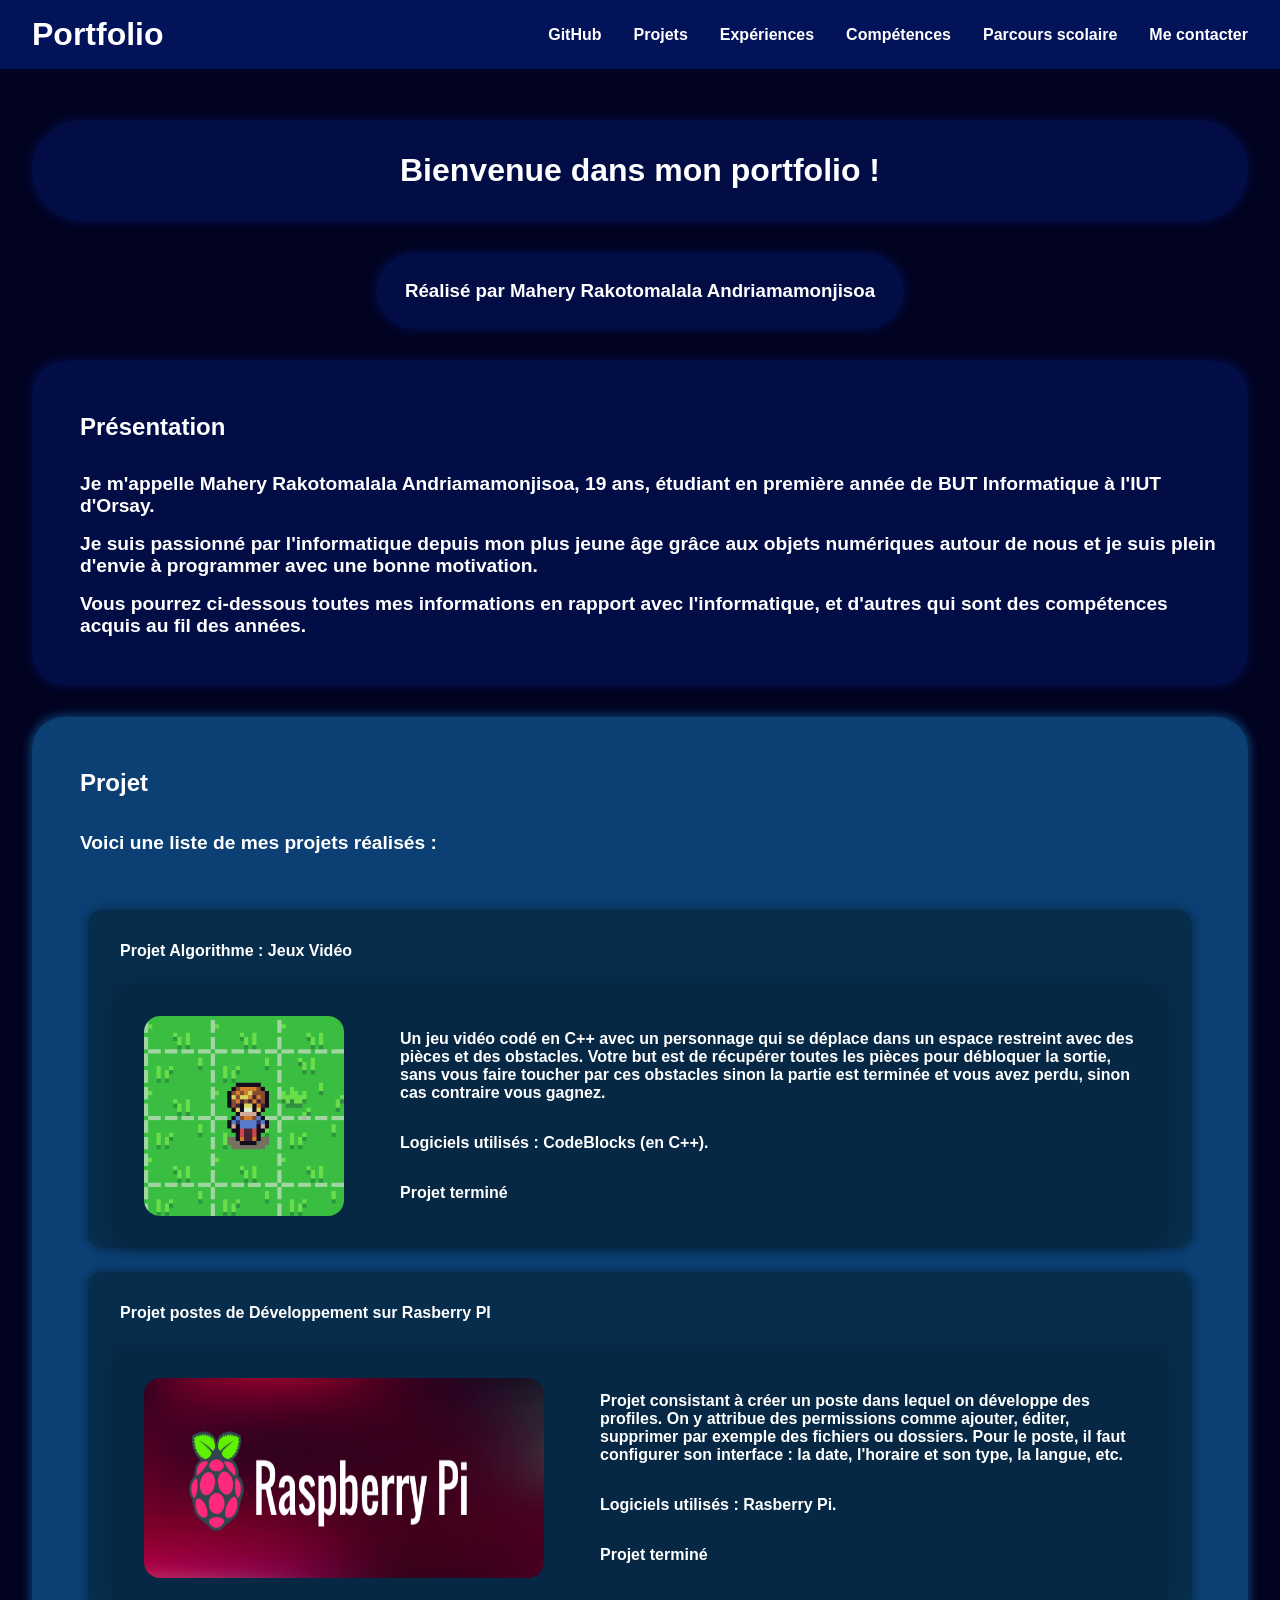
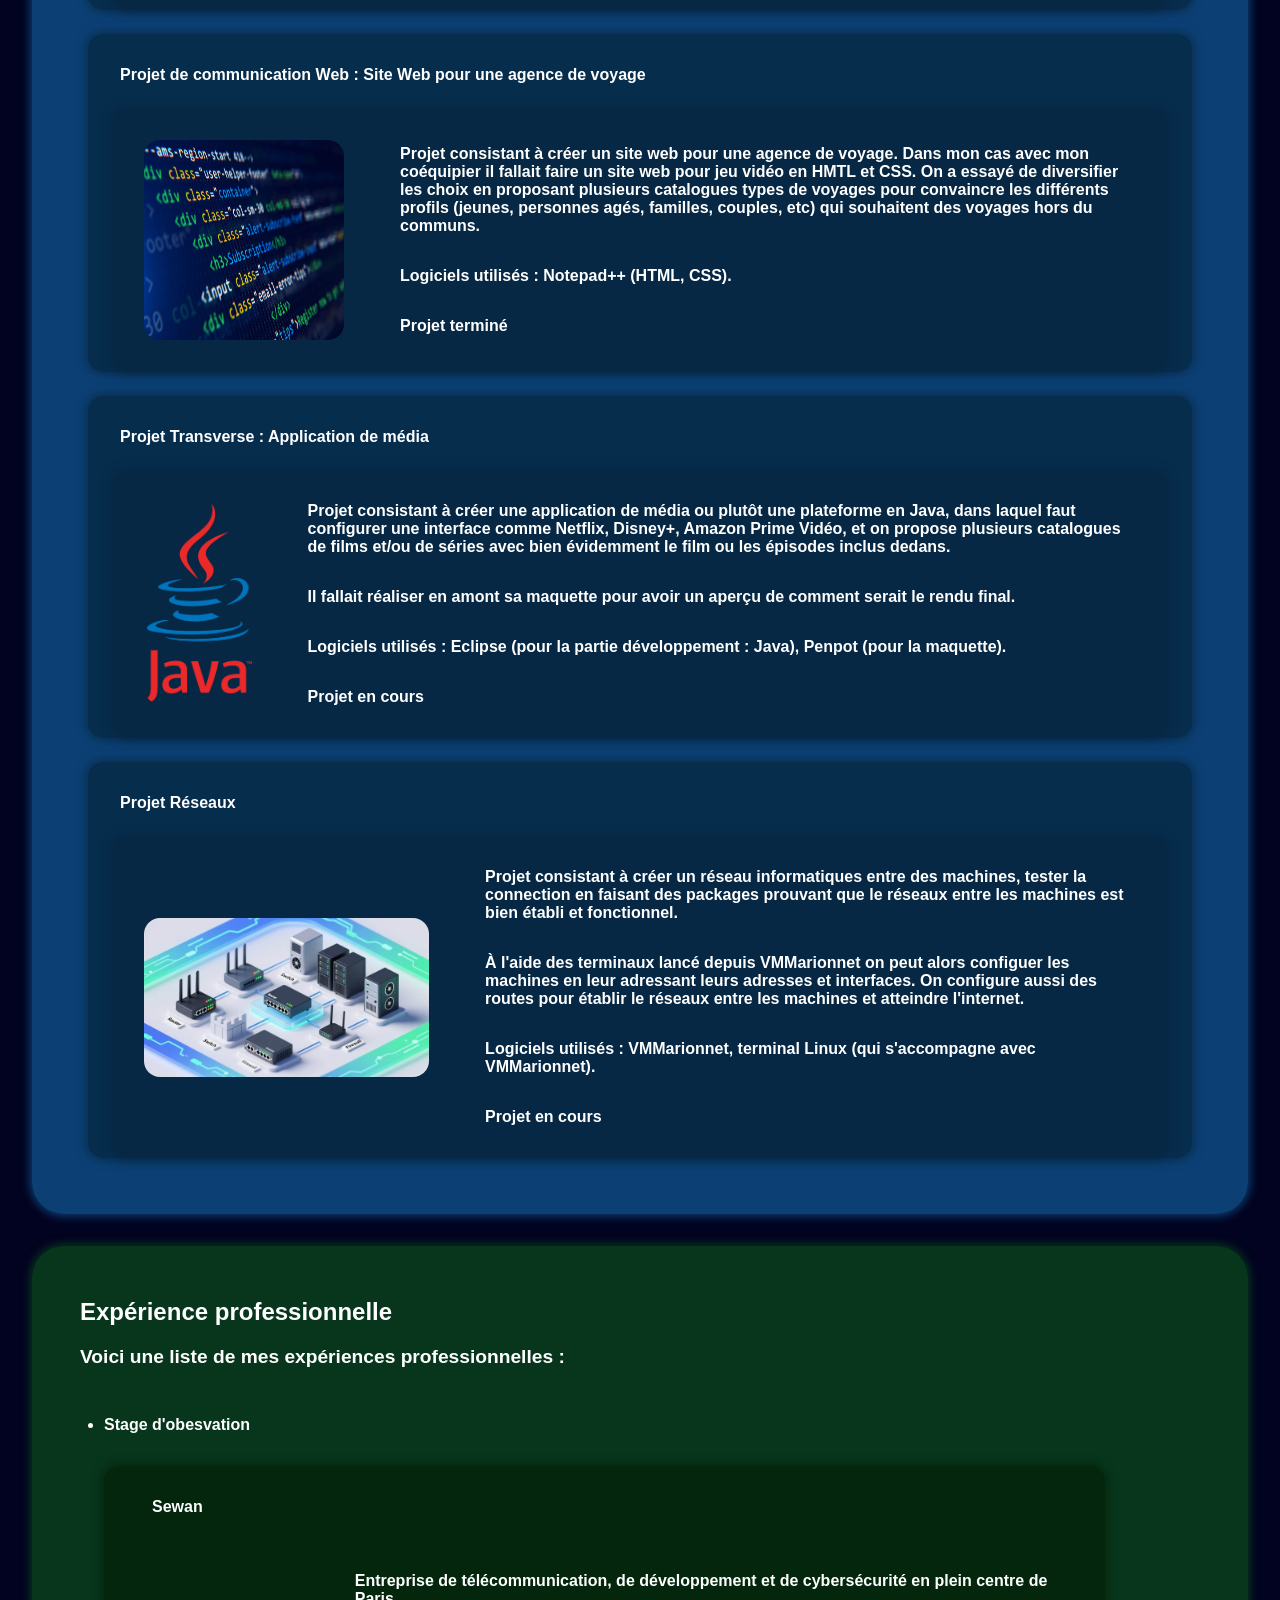
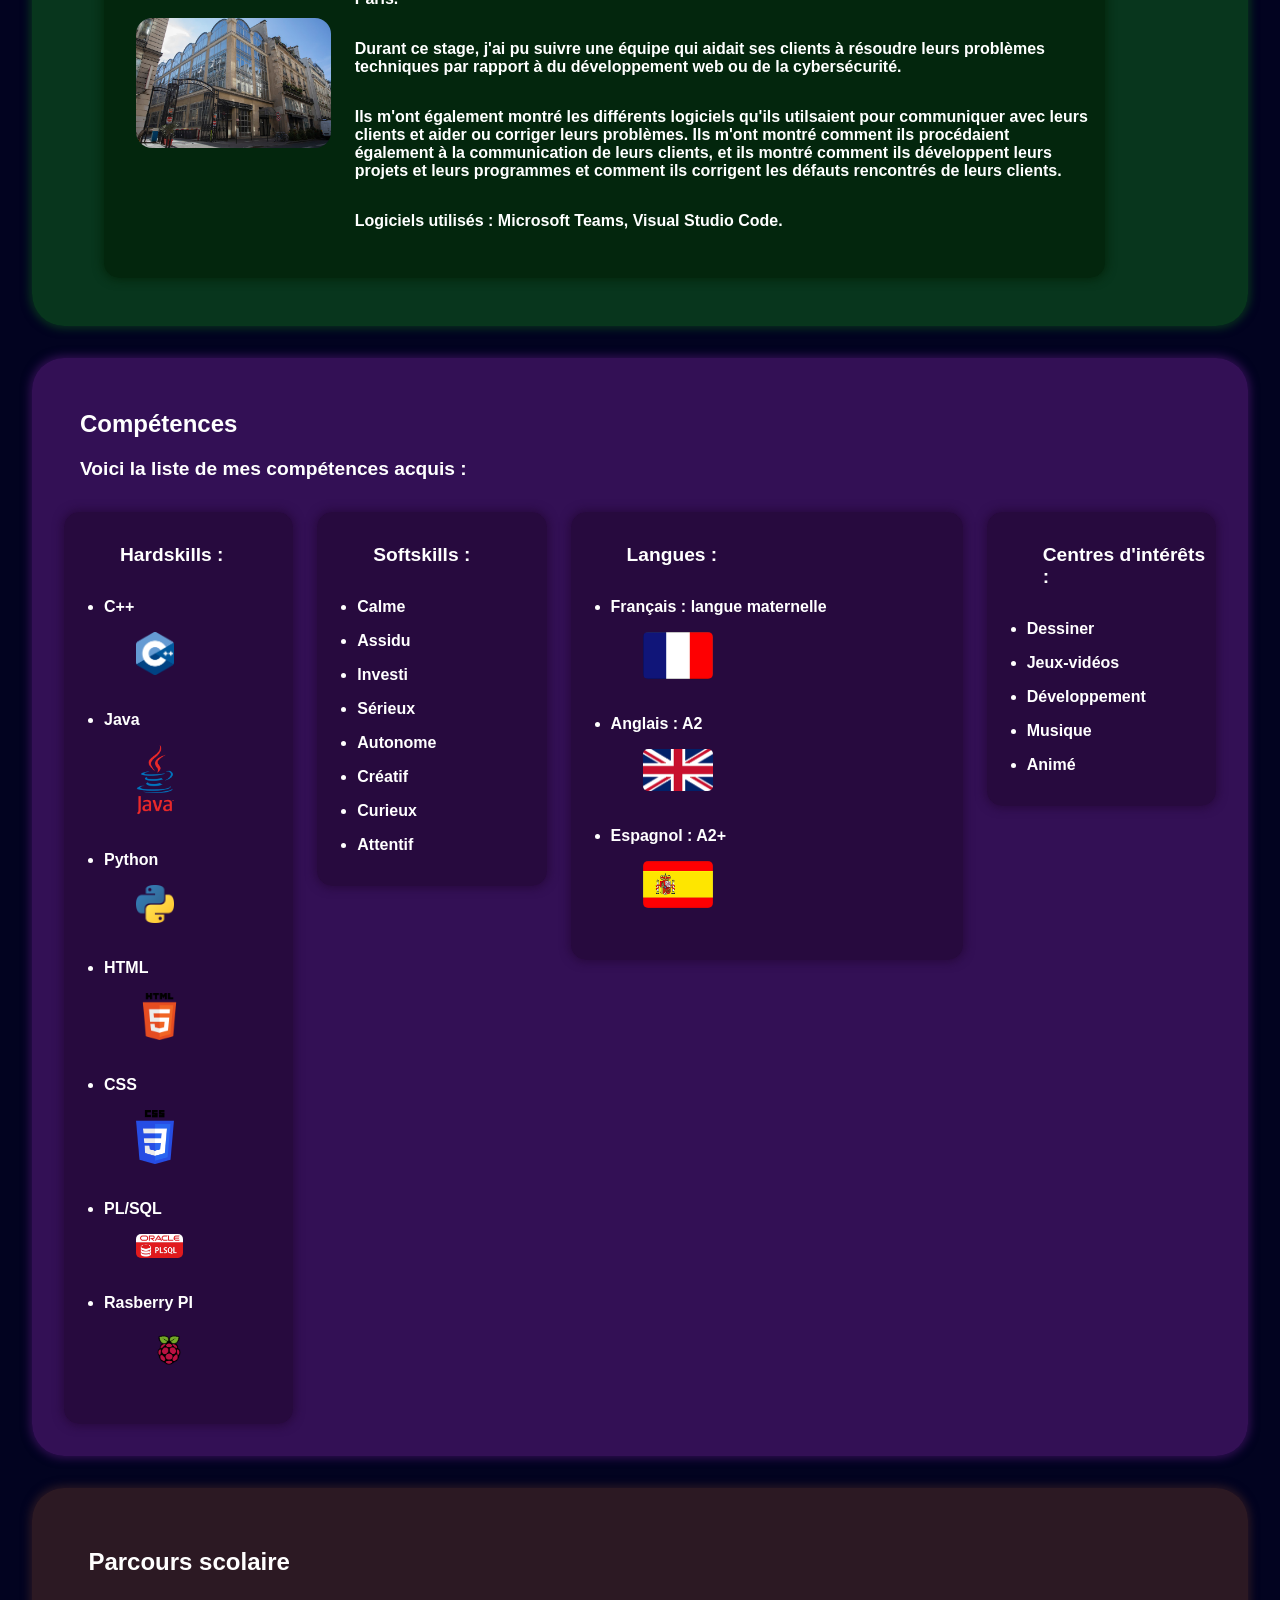
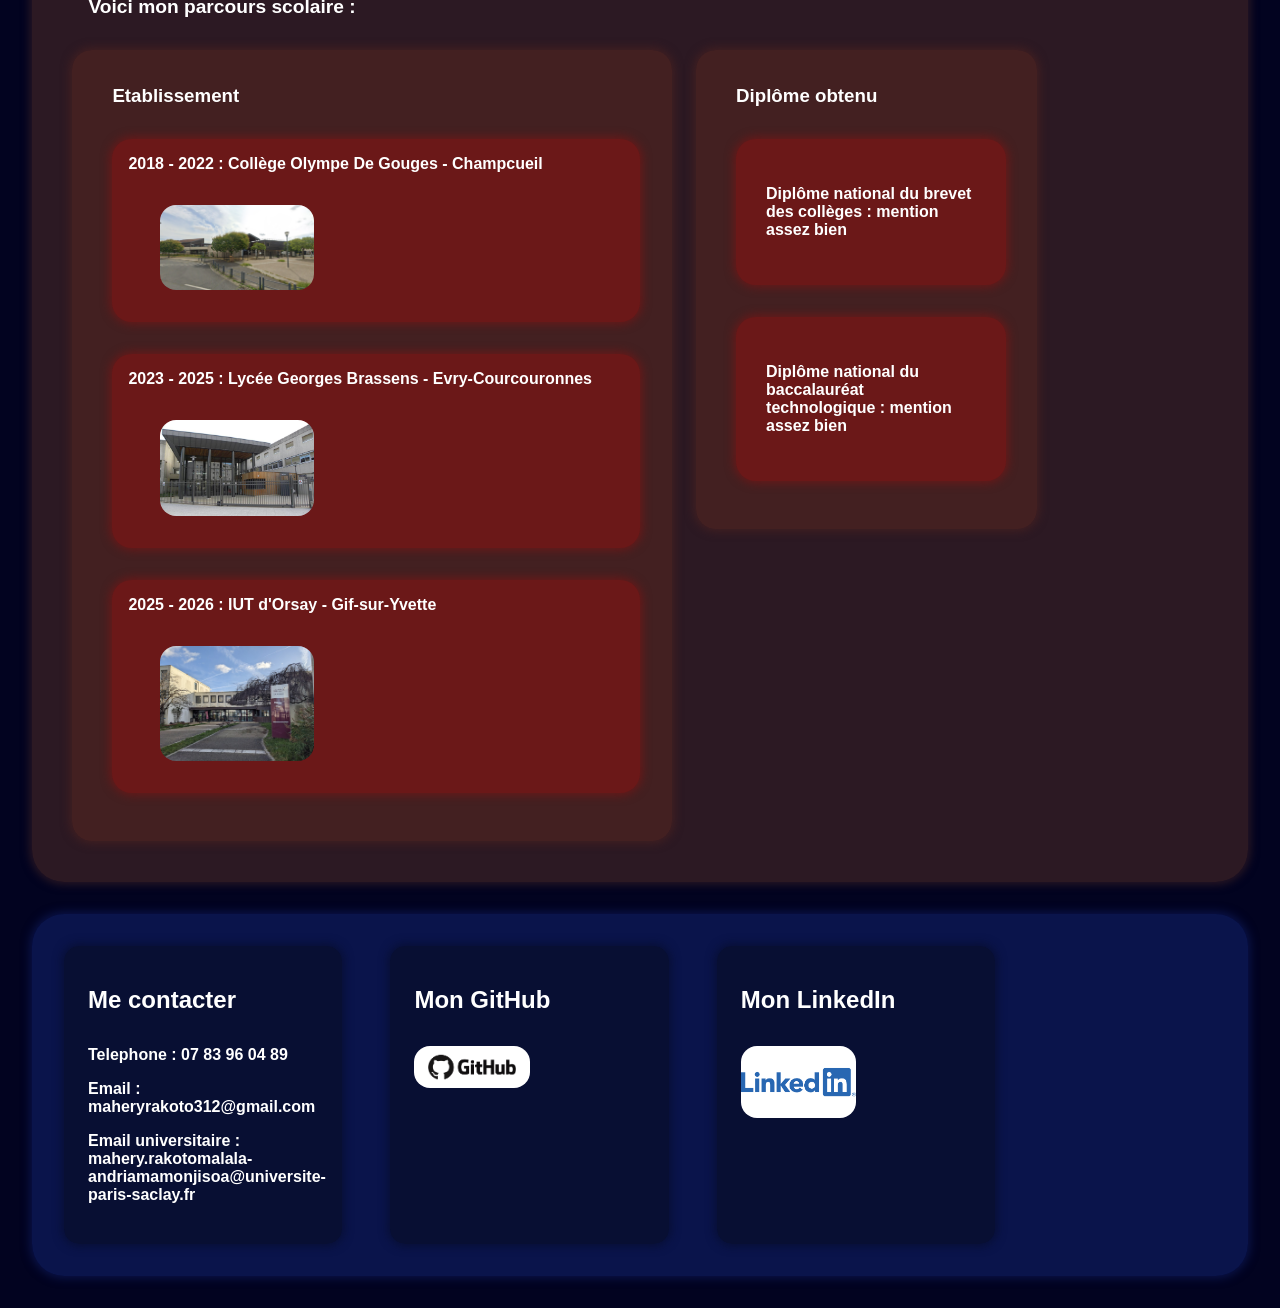
<file: index.html>
<!DOCTYPE html>
    <html lang="fr">
    <head>
        <meta charset="UTF-8">
        <meta http-equiv="X-UA-Compatible" content="IE=edge">
        <meta name="viewport" content="width=device-width, initial-scale=1.0">
        <link rel="stylesheet" href="css/affichage.css">
        <title>Portfolio Mahery Rakotomalala Andriamamonjisoa</title>
    </head>
    <body>
        <header>
            <div class="top">
                <h1 class="titre"><a class="titrep" href="#top">Portfolio</a></h1>
                    <nav>
                        <ul>
                            <li><a href="https://github.com/Mahery-code">GitHub</a></li>
                            <li><a href="#projet">Projets</a></li>
                            <li><a href="#experience">Expériences</a></li>
                            <li><a href="#competences">Compétences</a></li>
                            <li><a href="#parcours">Parcours scolaire</a></li>
                            <li><a href="#contact">Me contacter</a></li>
                        </ul>
                    </nav>
            </div>

        </header>
        <main> 
            <div class = "hautpage">
            <p class="titrepage">Bienvenue dans mon portfolio !</p>
            
            </div>

            <div class ="hautpage2">
                <h3>Réalisé par Mahery Rakotomalala Andriamamonjisoa</h3>
                
            
            </div>





            <section class ="accueil">

                <div class="presentation">
                    <h2>Présentation</h2>
                    <div class="descpresentfirst">
                        <p class = "descpresent">
                            Je m'appelle Mahery Rakotomalala Andriamamonjisoa, 19 ans, étudiant en première année de BUT Informatique à l'IUT d'Orsay. 
                        </p>
                        <p class = "descpresent">
                            Je suis passionné par l'informatique depuis mon plus jeune âge grâce aux objets numériques autour de nous et je suis plein d'envie à programmer avec une bonne motivation. 
                        </p>
                        <p class = "descpresent">
                            Vous pourrez ci-dessous toutes mes informations en rapport avec l'informatique, et d'autres qui sont des compétences acquis au fil des années.
                        </p>
                    </div>
                </div>





                <div class="projet" id="projet">
                    <h2>Projet</h2>
                    <p class="description" >Voici une liste de mes projets réalisés : </p>
                    <section class ="sectionexp">
                        <section>

                                <p class ="titre1projet">Projet Algorithme : Jeux Vidéo</p>
                                <section class ="descimg">
                                    <img class="algo"src="img/projAglo.gif">
                                    <div class="textimg">
                                        <p> Un jeu vidéo codé en C++ avec un personnage qui se déplace dans un espace restreint avec des pièces et des obstacles.
                                            Votre but est de récupérer toutes les pièces pour débloquer la sortie, sans vous faire toucher par ces obstacles sinon 
                                            la partie est terminée et vous avez perdu, sinon cas contraire vous gagnez.
                                        </p>
                                        <p>
                                            Logiciels utilisés : CodeBlocks (en C++).
                                        </p>
                                        <p>
                                            Projet terminé
                                        </p>
                                    </div>
                                </section>
                                
                        </section>


                        <section>


                            <p class = "titre1projet">Projet postes de Développement sur Rasberry PI</p>
                            <section class = "descimg">
                                <img class="rpi" src="img/RPI.png">
                                <div class="textimg">
                                    <p> Projet consistant à créer un poste dans lequel on développe des profiles. On y attribue des permissions
                                        comme ajouter, éditer, supprimer par exemple des fichiers ou dossiers.
                                        Pour le poste, il faut configurer son interface : la date, l'horaire et son type, la langue, etc.

                                    </p>
                                    <p>
                                        Logiciels utilisés : Rasberry Pi.
                                    </p>
                                    <p>
                                        Projet terminé
                                    </p>
                                </div>
                            </section>
                        </section>

                        <section>


                            <p class ="titre1projet">Projet de communication Web : Site Web pour une agence de voyage</p>
                                <section class ="descimg">
                                    <img class="algo"src="img/lchtml.jpg">
                                    <div class="textimg">
                                        <p> Projet consistant à créer un site web pour une agence de voyage.
                                            Dans mon cas avec mon coéquipier il fallait faire un site web pour jeu vidéo en HMTL et CSS.
                                            On a essayé de diversifier les choix en proposant plusieurs catalogues types de voyages pour convaincre les différents profils (jeunes, personnes agés, familles, couples, etc) qui souhaitent des voyages hors du communs. 
                                        </p>
                                        <p>
                                            Logiciels utilisés : Notepad++ (HTML, CSS).
                                        </p>
                                        <p>
                                            Projet terminé
                                        </p>
                                    </div>
                                </section>
                        </section>






                        <section>
                            <p class ="titre1projet">Projet Transverse : Application de média</p>
                            <section class ="descimg">
                                <img class="algo"src="img/Java.png">
                                <div class="textimg">
                                    <p> 
                                        Projet consistant à créer une application de média ou plutôt une plateforme en Java, dans laquel
                                        faut configurer une interface comme Netflix, Disney+, Amazon Prime Vidéo, et on propose plusieurs
                                        catalogues de films et/ou de séries avec bien évidemment le film ou les épisodes inclus dedans.
                                    </p>
                                    <p> 
                                        Il fallait réaliser en amont sa maquette pour avoir un aperçu de comment serait le rendu final.
                                    </p>
                                    <p> 
                                        Logiciels utilisés : Eclipse (pour la partie développement : Java), Penpot (pour la maquette).
                                    </p>
                                    <p>
                                        Projet en cours
                                    </p>
                                </div>
                            </section>
                        </section>






                            <section>
                                <p class ="titre1projet">Projet Réseaux</p>
                                <section class ="descimg">
                                    <img class="ri"src="img/ri.jpg">
                                    <div class="textimg">
                                        <p> Projet consistant à créer un réseau informatiques entre des machines, tester la connection en faisant des packages prouvant
                                            que le réseaux entre les machines est bien établi et fonctionnel. 
                                        </p>
                                        <p>
                                            À l'aide des terminaux lancé depuis VMMarionnet
                                            on peut alors configuer les machines en leur adressant leurs adresses et interfaces.
                                            On configure aussi des routes pour établir le réseaux entre les machines et atteindre l'internet.
                                        </p>
                                        <p> 
                                            Logiciels utilisés : VMMarionnet, terminal Linux (qui s'accompagne avec VMMarionnet).
                                        </p>
                                        <p>
                                            Projet en cours
                                        </p>
                                    </div>
                                </section>
                            </section>


                        
                    </section>
                </div>









                <div class="experience" id="experience">
                    <h2>Expérience professionnelle</h2>
                    <p class="description">Voici une liste de mes expériences professionnelles :</p>
                    <section>
                        <ul>
                            <li>Stage d'obesvation </li>
                            <section class = "so">
                                <p class = "sewan" style="list-style: none;"><a href="https://www.sewan.fr/fr-fr/"><strong>Sewan</strong></a></p>
                                <section class ="descimgso">
                                    <a href="https://www.sewan.fr/fr-fr/"><img src = "img/sewan.jpg"></a>
                                    <div class="textimg">
                                        <p> 
                                            Entreprise de télécommunication, de développement et de cybersécurité en plein centre de Paris.
                                        </p>
                                        <p>
                                            Durant ce stage, j'ai pu suivre une équipe qui aidait ses clients à résoudre leurs problèmes techniques
                                            par rapport à du développement web ou de la cybersécurité.
                                        </p>
                                        <p>
                                            Ils m'ont également montré les différents logiciels qu'ils utilsaient pour communiquer avec leurs clients
                                            et aider ou corriger leurs problèmes. Ils m'ont montré comment ils procédaient également à la communication de leurs clients,
                                            et ils montré comment ils développent leurs projets et leurs programmes et comment ils corrigent les défauts rencontrés de leurs clients.
                                        </p>
                                        <p>
                                            Logiciels utilisés : Microsoft Teams, Visual Studio Code.
                                        </p>
                                    </div>
                                </section>
                            </section>
                        </ul>
                        

                    </section>

                </div>








                <div class="competences" id="competences">
                    <h2>Compétences</h2>
                    <p class="description">Voici la liste de mes compétences acquis : </p>
                    <div class = "tabcomp">
                        <section class="lp">
                            <ul>
                                <p class="description"> Hardskills : </p>
                                <li>C++</li>
                                <img class="logo" src = "img/logoC++.png">
                                <li>Java</li>
                                <img class="logo" src = "img/Java.png">
                                <li>Python</li>
                                <img class="logo" src = "img/Python-logo.png">
                                <li>HTML</li>
                                <img class="logo" src = "img/HTML.png"style="width: 25%;">
                                <li>CSS</li>
                                <img class="logo" src = "img/CSS.png" >
                                <li>PL/SQL</li>
                                <img class="logo" src = "img/PL_SQL.jpg" style="width: 25%;">
                                <li>Rasberry PI</li>
                                <img class="logo" src = "img/RasberryPiLogo.png" style="width: 35%">
                            </ul>
                        </section>


                        <section class="softskills">
                            <ul>
                                <p class ="description" > Softskills :</p>

                                <li>Calme</li>
                                <li>Assidu</li>
                                <li>Investi</li>
                                <li>Sérieux</li>
                                <li>Autonome</li>
                                <li>Créatif</li>
                                <li>Curieux</li>
                                <li>Attentif</li>
                                
                                
                                
                                
                            
                            </ul>
                        </section>


                        <section class="langues">
                            <ul>
                                <p class="description"> Langues : </p>
                                <li>Français : langue maternelle</li>
                                <img class="logo" src = "img/drapfrance.png">
                                <li>Anglais : A2</li>
                                <img class="logo" src = "img/drapangl.png">
                                <li>Espagnol : A2+</li>
                                <img class="logo" src = "img/drapesp.png">

                            </ul>
                        </section>

                        <section class="hobby">
                            <ul>
                                <p class="description"> Centres d'intérêts : </p>
                                <li>Dessiner</li>
                                <li>Jeux-vidéos</li>
                                <li>Développement</li>
                                <li>Musique</li>
                                <li>Animé</li>
                                

                            </ul>
                        </section>


                        


                    </div>

                </div>
            








                <div class ="parcours" id="parcours">
                    <h2>Parcours scolaire</h2>
                    <p class="description">Voici mon parcours scolaire :</p>
                    <section class = "pslist">
                        <section class = "etablissement">
                            <ul>
                                <h3>Etablissement</h3>

                                <section class = "bat">
                                    <p>2018 - 2022 : Collège Olympe De Gouges - Champcueil</p>
                                    <img class="collegeodg" src = "img/collegeODG.jpeg">
                                </section>

                                <section class = "bat">
                                    <p>2023 - 2025 : Lycée Georges Brassens - Evry-Courcouronnes</p>
                                    <img class="lyceegb" src = "img/lyceeGB.jpg">
                                </section>

                                <section class = "bat">
                                    <p>2025 - 2026 : IUT d'Orsay - Gif-sur-Yvette</p>
                                    <img class="iuto" src = "img/iutorsay.jpg">
                                </section>
                            </ul>
                        </section>

                        <section class = "diplome">
                            <ul>
                                <h3>Diplôme obtenu</h3>
                                <section class="diplome2"> 
                                    <p>Diplôme national du brevet des collèges : mention assez bien</p>
                                </section>
                                <section class="diplome3"> 
                                    <p>Diplôme national du baccalauréat technologique : mention assez bien</p>
                                </section>
                            </ul>
                        </section>
                    </section>

                </div>









                <div class="contact" id="contact">
                    
                    <section class="bullecg">
                        <section class = "bullec">
                            <h2>Me contacter</h2>
                            <p>Telephone : 07 83 96 04 89</p>
                            <p>Email : maheryrakoto312@gmail.com</p>
                            <p>Email universitaire : mahery.rakotomalala-andriamamonjisoa@universite-paris-saclay.fr</p>
                        </section>
                        <section class = "bullec">
                            <h2>Mon GitHub</h2>
                            <a href = "https://github.com/Mahery-code"><img class="gh" src = "img/github.png"></a>
                        </section>
                        <section class = "bullec">
                            <h2>Mon LinkedIn</h2>
                            <a href = "https://www.linkedin.com/in/mahery-rakotomalala-7a5aa9396/"><img class="gh" src = "img/linkedin.png"></a>
                        </section>
                    </section>
                </div>

            </section>


        </main>




    </body>


</html>
</file>
<file: css/affichage.css>
@charset "utf-8";

/* ------------------------------------- Partie du html ---------------------------------------- */
html {
    scroll-behavior: smooth;
    
}

p {
    font-weight: bold;
}

img {
    margin : 1rem 2rem 2rem 2rem;
    border-radius: 16px;
}

li {
    font-weight: bold;
}

/* ------------------------------------- Partie du body ---------------------------------------- */

html body {
    margin : 0;
    background-color: rgb(2, 3, 32);
    font-family: helvetica;
    color: white;
    
}

.descpresentfirst   {
    margin: 2rem 0 0 0;

}

.description {
    font-size: 1.2rem;
    margin: 1rem 0 2rem 1rem;
    padding : auto;
    text-align: left;
    font-weight: bold;
}

.descpresent    {
    font-size: 1.2rem;
    margin: 0 0 1rem 1rem;
}

h2 {
    text-align: left;
    margin-left: 1rem;
}

.titre1projet   {
    text-align: left;
    margin-left: 2rem;
    font-weight: bold;
}

/* ------------------------------------- Partie du header -------------------------------------- */

header {
    background-color: #03135a;
    /*
    box-shadow: 0px 0px 10px 2px #03135aa4;
    */
    text-align: 10px;
    margin: 0;

    position : fixed;
    top: 0;
    left: 0;
    width: 100%;
    z-index: 1000; /* pour passer au-dessus du contenu */

    
}
.titrep {
    font-size: 2rem;
}

header h1 {
    font-size: 2rem;
}

.titrepage {
    font-size: 2rem;
    font-weight: bold;
}

.top {
    display: flex;
    justify-content: space-between;
    align-items: center;
}

.titre {
    font-size: 2rem;
    margin: 1rem 0 1rem 2rem;
    padding: 0;
}

nav    {
    margin-right: 2rem;
}

nav ul {
    display: flex;
    gap: 2rem; 
    list-style: none;
    font-weight: bold;
}

a {
    color: white;
    text-decoration: none;
    font-size: 1rem;
}

/* ------------------------------------- Partie du main ---------------------------------------- */

main {
    margin-top: 120px; /* ajuste selon la hauteur de ton header */
}


.hautpage, .hautpage2    {
    text-align: center;
    margin: 2rem ;
    padding: 0.01rem;
    background-color: #03135aa4;
    border-radius: 10rem;
    box-shadow: 0px 0px 10px 2px #03135aa4;
}

.presentation,
.projet,
.experience,
.competences,
.parcours,
.contact {
    margin: 2rem;
    padding: 2rem;
    background-color: #03135aa4;
    border-radius: 2rem;
    box-shadow: 0px 0px 10px 2px #03135aa4;
}


main p {
    font-size: 1rem;
}

.hautpage2  {
    width: 40%;
    padding: 0.5rem;
    margin: auto;
    
}


#projet, #experience, #competences, #parcours, #contact { /* pour que quand vous sélectionner sur la barre de navigation en haut à droit cela vous ramène à l'endrot sélectionné */
    scroll-margin-top: 20px;
}

.descimg    {
    display: flex;
    gap: 1.5rem; /* espace propre entre image et texte */
    align-items: center;

}

/* ----------------------------------- Partie contenu ------------------------------------------ */

/* --------------------------------- Partie présentation --------------------------------------- */

.presentation {
    background-color: #03135aa4;
    box-shadow: 0px 0px 10px 2px #03135aa4;
}

/* ------------------------------------ Partie projet ------------------------------------------ */
.projet {
    background-color: #1263a5a4;
    box-shadow: 0px 0px 10px 2px #1263a5a4;
    display: flex;
    flex-direction: column;
    width : auto;

}

.textimg {
    display: flex;
    flex-direction: column;
    align-items: left;
    text-align: left;
    margin: 0 2rem 1rem 0;
}

.sectionexp {
    /*
    display: flex;        
    gap: 2rem;          
    align-items: flex-start;
    */
}

.projet section section{
    background-color: #062742c4;
    box-shadow: 0px 0px 10px 2px #062742c4;
    border-radius: 15px;
    width : fit-content;
    margin: 1.5rem;
    padding-top: 1rem;
    
}
.algo {
    width : 200px;
    height : 200px; 
}

.rpi {
    width: 400px;
    height: 200px;
}

.ri {
    width : 27%
}

/* ------------------------------------ Partie expérience -------------------------------------- */
.experience {
    background-color: #0c531ca4;
    box-shadow: 0px 0px 10px 2px #0c531ca4;
}

.experience section {
    display: flex;
    gap: 1.5rem; /* espace propre entre image et texte */
}

.so {
    display: flex;
    flex-direction: column;
    text-align: left;
    background-color: #03250be8;
    box-shadow: 0px 0px 10px 2px #03250be8;
    border-radius: 15px;
    margin: 2rem 0 0 0;
    padding: 1rem 0 2rem 0;
    height: fit-content;
    width: 90%;
    
}

.sewan {
    text-align: left;
    margin-left: 3rem;
    font-size: 1rem;
    
}

.so .textimg    {
    margin : 0 1rem 0 2rem;
}

.so img {
    margin: 0 2rem 2rem 2rem;
    width: 100%;

}

.so a {
    text-align: center;
}

.descimgso{
align-items: center;


}
/*
.descimgso .textimg {
    justify-content: center;
}

*/

/* ------------------------------------ Partie competences -------------------------------------- */

.competences {
    background-color: #4f1874a4;
    box-shadow: 0px 0px 10px 2px #4f1874a4;
}

.competences section {
    background-color: #230735b7;
    box-shadow: 0px 0px 10px 2px #230735b7;
    border-radius: 15px;
}

.lp {
    display: flex;
    flex-direction: column;
    gap: 1.5rem; /* espace propre entre image et texte */
    width: 20%;
}

.langues {
    display: flex;
    width: auto;
    height: 20%;
}

.skills img {
    width : 30%;
}

.logo {
    width: 20%;
    border-radius: 5px  ;
}

.softskills    {
    display: flex;
    width: 20%; 
    height: 1%;
}

.softskills li {
    margin: 1rem 0 1rem 0;
}

.hobby  {
    display: flex;
    width: 20%;
    height: 20%;
}

.hobby li {
    margin: 1rem 0 1rem 0;
}

.tabcomp    {
    display: flex;
    gap: 1.5rem; /* espace propre entre image et texte */
    background-color: none;
}

/* --------------------------------- Partie parcours scolaires ---------------------------------- */

.parcours {
    background-color: #442626a4;
    box-shadow: 0px 0px 10px 2px #442626a4;
    padding: 2.525rem;
    
}

.pslist {
    display: flex;
    gap: 1.5rem; /* espace propre entre image et texte */
}
.collegeodg {
    width: 30%;
}

.lyceegb    {
    width: 30%;
}

.iuto   {
    width: 30%;
}

.etablissement  {
    display: flex;
    width: 50%;
    background-color: #472121e0;
    box-shadow: 0px 0px 10px 2px #472121e0;
    border-radius: 20px;
    padding: 0 2rem 0 0;
}

.bat {
    display: flex;
    flex-direction: column;
    background-color: #6b1818;
    box-shadow: 0px 0px 10px 2px #6b1818;
    border-radius: 20px;
    margin : 2rem 0 2rem 0;
    padding : 0 0 0 1rem;
}

.etablissement p {
    font-weight: bold;
}

.diplome    {
    display: flex;
    width: 30%;
    height: 20%;
    background-color: #472121e0;
    box-shadow: 0px 0px 10px 2px #472121e0;
    border-radius: 20px;
    padding: 0 0 1rem 0;
}

.diplome p {
    margin : 1rem 0 1rem 0;
}

.diplome2    {
    display: flex;
    width: 70%;
    padding: 10%;
    background-color: #6b1818;
    box-shadow: 0px 0px 10px 2px #6b1818;
    border-radius: 20px;
    margin: 2rem 0 2rem 0;
}

.diplome2 p {
    margin : 1rem 0 1rem 0;
    font-weight: bold;
}

.diplome3    {
    display: flex;
    width: 70%;
    padding: 10%;
    background-color: #6b1818;
    box-shadow: 0px 0px 10px 2px #6b1818;
    border-radius: 20px;
    margin: 1rem 0 1rem 0;
}

.diplome3 p {
    margin : 1rem 0 1rem 0;
    font-weight: bold;
}

/* ------------------------------------ Partie me_contacter -------------------------------------- */

.contact {
    background-color: #0f1e64a4;
    box-shadow: 0px 0px 10px 2px #0f1e64a4;
}

.gh {
    width: 50%;
    background-color: white;
    margin : 0;
}

.bullec {
    background-color: #080e2ece;
    box-shadow: 0px 0px 10px 2px #080e2ece;
    border-radius: 15px;
    padding: 1.5rem;
    width: 20%;
}

.bullecg {
    display: flex;
    gap: 3rem;
}

.contact h2 {
    margin: 1rem 1rem 2rem 0;
}




/* ------------------------------------- Partie du footer -------------------------------------- */
</file>
